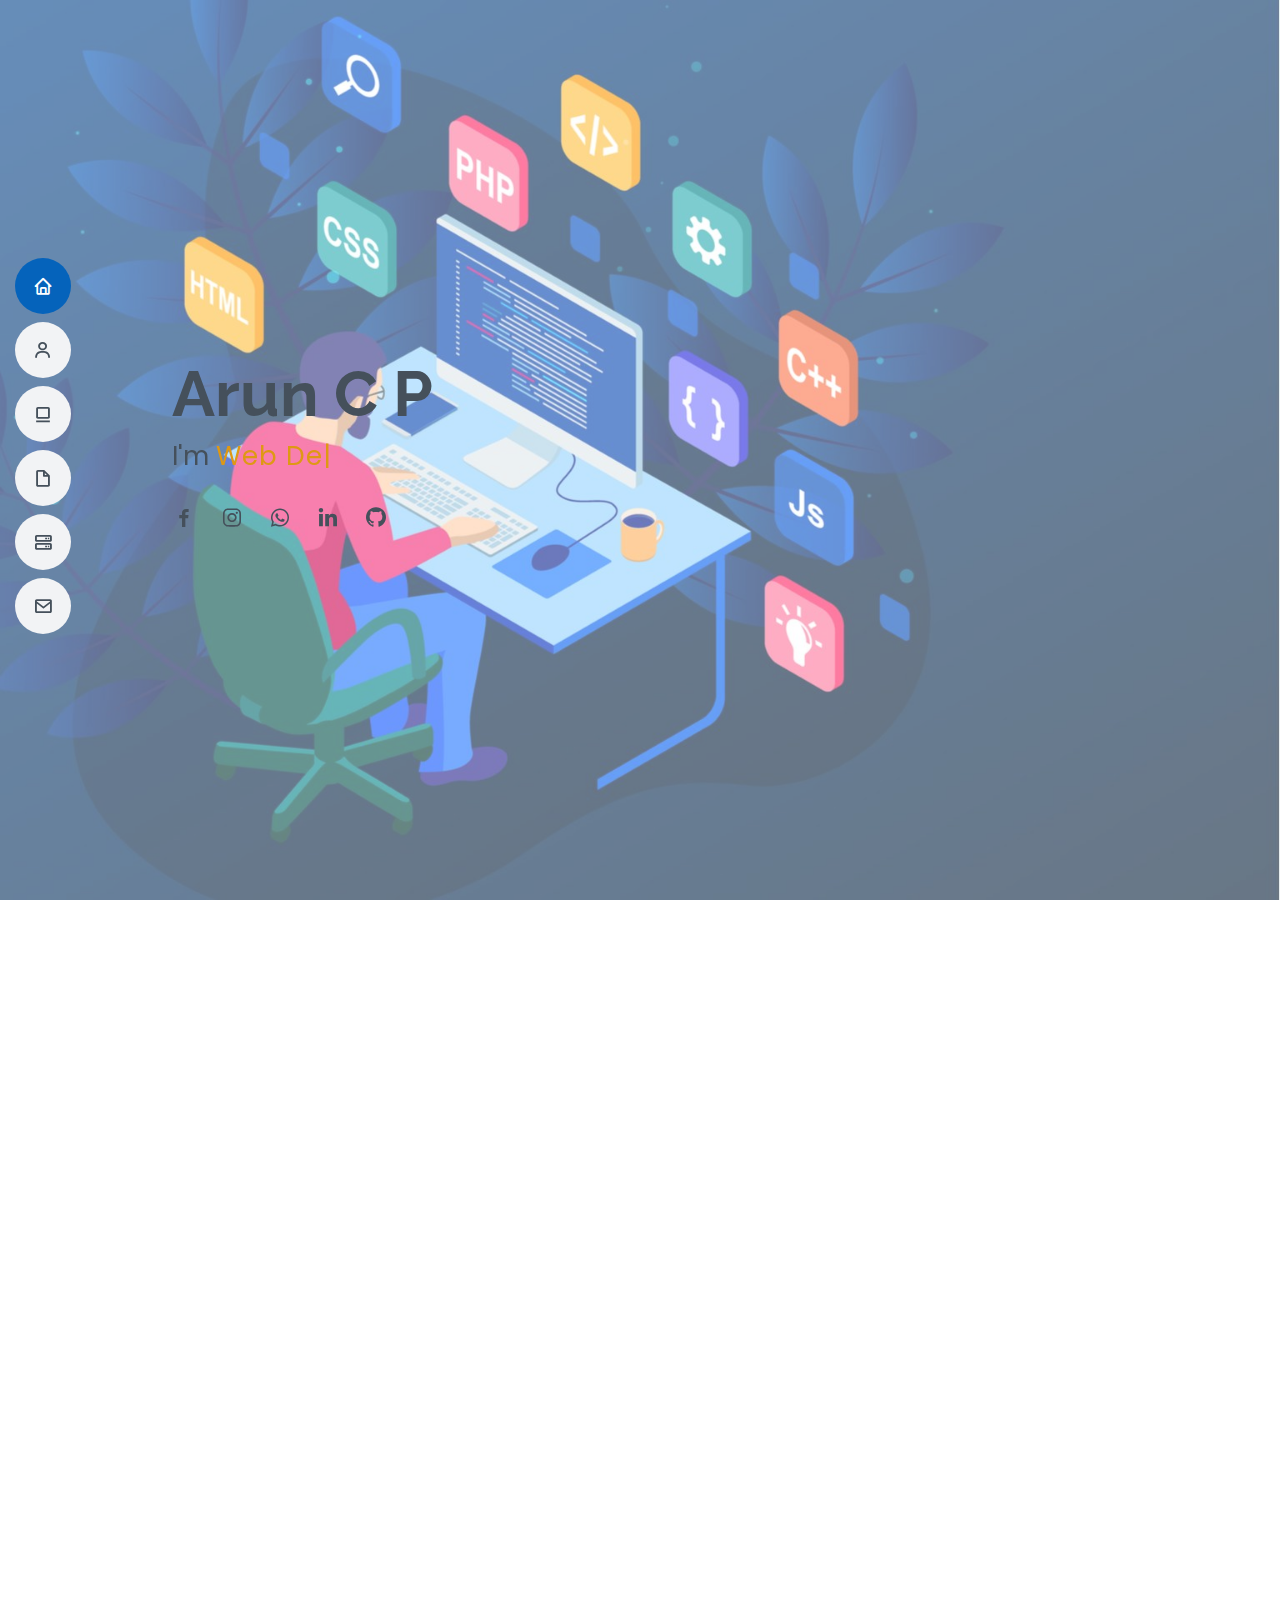
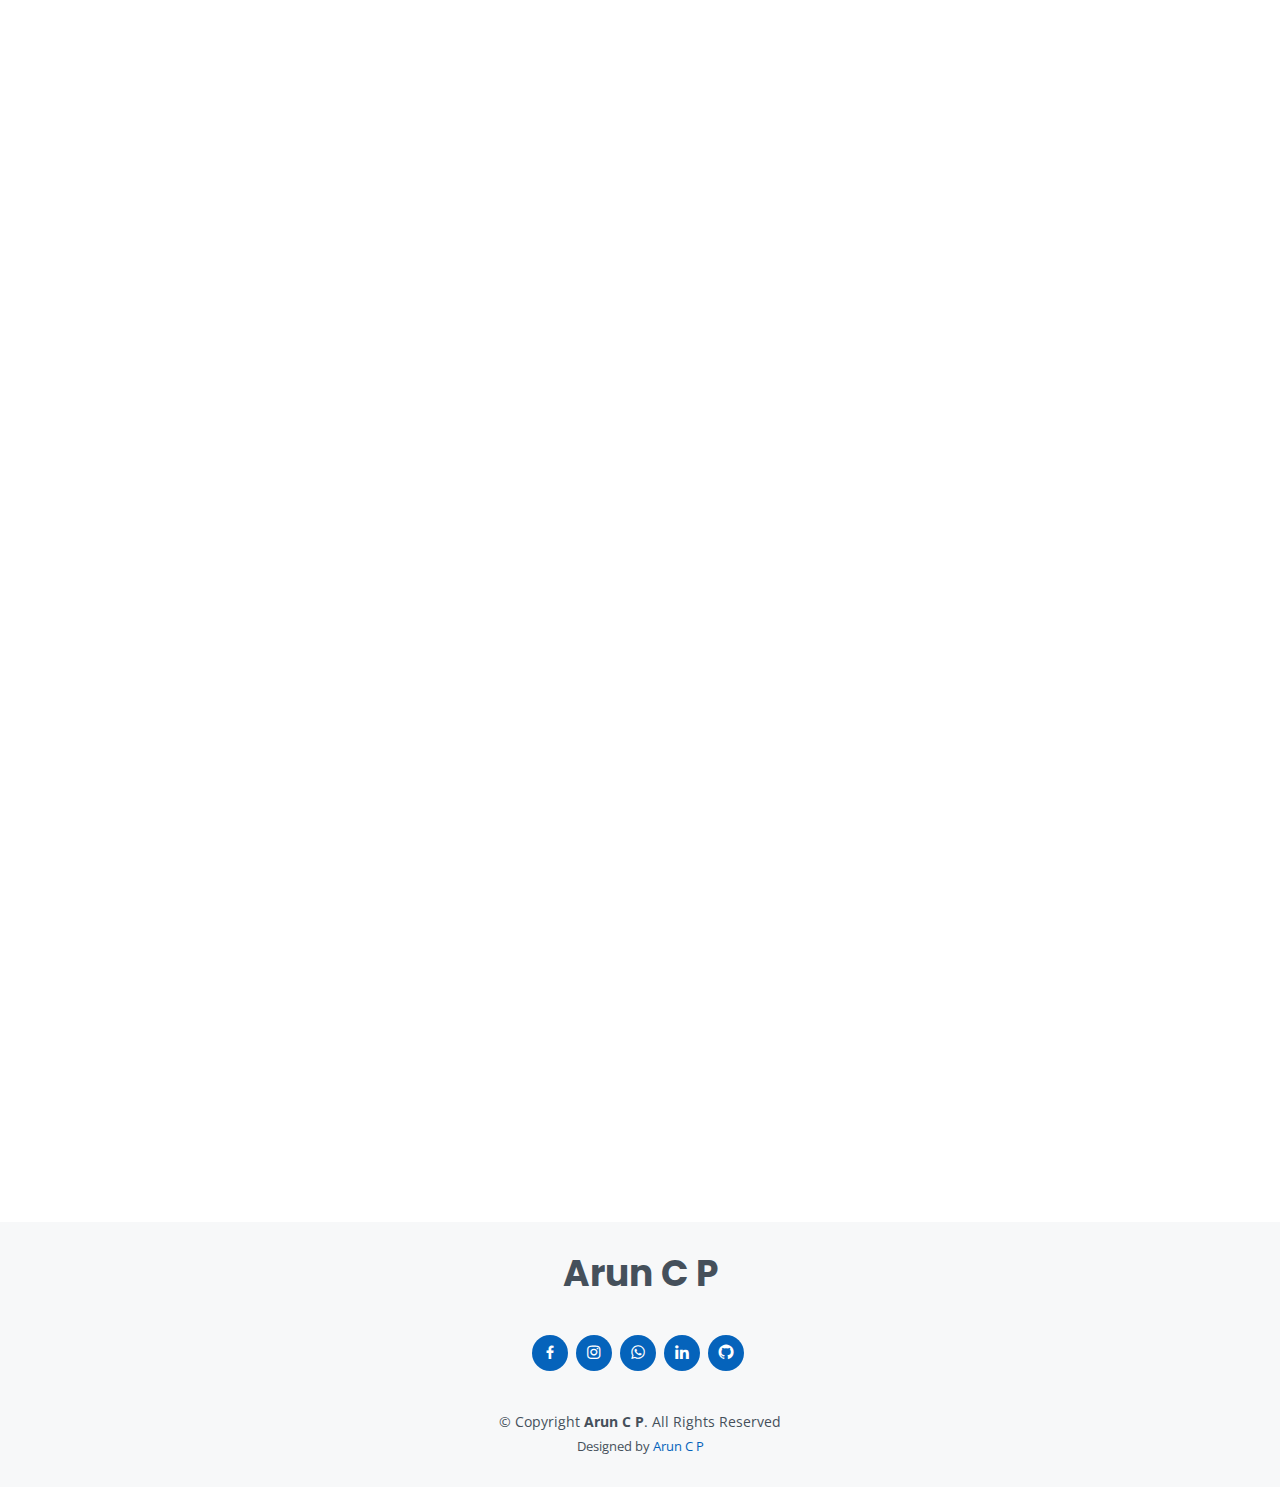
<file: index.html>
<!DOCTYPE html>
<html lang="en">

<head>
  <meta charset="utf-8">
  <meta content="width=device-width, initial-scale=1.0" name="viewport">

  <title>ARUN C P</title>
  <meta content="" name="description">
  <meta content="" name="keywords">

  <!-- Favicons -->
  <link href="assets/img/icon2.png" rel="icon">
  <link href="assets/img/apple-touch-icon.png" rel="apple-touch-icon">

  <!-- Google Fonts -->
  <link href="https://fonts.googleapis.com/css?family=Open+Sans:300,300i,400,400i,600,600i,700,700i|Raleway:300,300i,400,400i,500,500i,600,600i,700,700i|Poppins:300,300i,400,400i,500,500i,600,600i,700,700i" rel="stylesheet">

  <meta property="og:title" content="ARUN C P" />
  <meta property="og:url" content="https://aruncpacp123.github.io/" />
    <meta property="og:image" content="https://aruncpacp123.github.io/aruncpacp123.avif" />
    <meta property="og:type" content="website" />
    <meta property="og:description" content="Software Developer, Kochi, Kerala." />

  
  <!-- Vendor CSS Files -->
  <link href="assets/vendor/aos/aos.css" rel="stylesheet">
  <link href="assets/vendor/bootstrap/css/bootstrap.min.css" rel="stylesheet">
  <link href="assets/vendor/bootstrap-icons/bootstrap-icons.css" rel="stylesheet">
  <link href="assets/vendor/boxicons/css/boxicons.min.css" rel="stylesheet">
  <link href="assets/vendor/glightbox/css/glightbox.min.css" rel="stylesheet">
  <link href="assets/vendor/swiper/swiper-bundle.min.css" rel="stylesheet">
  
  <!-- Template Main CSS File -->
  <link href="assets/css/style.css" rel="stylesheet">

  <!-- =======================================================
  * Template Name: MyResume - v4.7.0
  * Template URL: https://bootstrapmade.com/free-html-bootstrap-template-my-resume/
  * Author: BootstrapMade.com
  * License: https://bootstrapmade.com/license/
  ======================================================== -->
</head>

<body>

  <!-- ======= Mobile nav toggle button ======= -->
  <!-- <button type="button" class="mobile-nav-toggle d-xl-none"><i class="bi bi-list mobile-nav-toggle"></i></button> -->
  <i class="bi bi-list mobile-nav-toggle d-xl-none"></i>
  <!-- ======= Header ======= -->
  <header id="header" class="d-flex flex-column justify-content-center">

    <nav id="navbar" class="navbar nav-menu">
      <ul>
        <li><a href="#hero" class="nav-link scrollto active"><i class="bx bx-home"></i> <span>Home</span></a></li>
        <li><a href="#about" class="nav-link scrollto"><i class="bx bx-user"></i> <span>About</span></a></li>
        <li><a href="#skills" class="nav-link scrollto"><i class="bx bx-card"></i> <span>Skills</span></a></li>
        <li><a href="#resume" class="nav-link scrollto"><i class="bx bx-file-blank"></i> <span>Resume</span></a></li>
        <!-- <li><a href="#portfolio" class="nav-link scrollto"><i class="bx bx-book-content"></i> <span>Portfolio</span></a></li> -->
        <li><a href="#services" class="nav-link scrollto"><i class="bx bx-server"></i> <span>Services</span></a></li>
        <li><a href="#contact" class="nav-link scrollto"><i class="bx bx-envelope"></i> <span>Contact</span></a></li>
      </ul>
    </nav><!-- .nav-menu -->

  </header><!-- End Header -->
 
  <!-- ======= Hero Section ======= -->
  <section id="hero" class="d-flex flex-column justify-content-center">
    <div class="container" data-aos="zoom-in" data-aos-delay="100">
      <h1>Arun C P</h1>
      <p>I'm <span class="typed" data-typed-items="Web Developer,Programmer"></span></p>
      <div class="social-links">
        <!-- <a href="" class="twitter"><i class="bx bxl-twitter"></i></a> -->
        <a href="https://www.facebook.com/arun.cp.509" class="facebook"><i class="bx bxl-facebook"></i></a>
        <a href="https://instagram.com/arun.c.p_?utm_medium=copy_link" class="instagram"><i class="bx bxl-instagram"></i></a>
        <a href="http://Wa.me/919074244885" class="google-plus"><i class="bx bxl-whatsapp"></i></a>
        <a href="https://www.linkedin.com/in/arun-c-p-a19028202" class="linkedin"><i class="bx bxl-linkedin"></i></a>
        <a href="https://github.com/aruncpacp123" class="github"><i class="bx bxl-github"></i></a>

      </div>
    </div>
  </section><!-- End Hero -->

  <main id="main">

    <!-- ======= About Section ======= -->
    <section id="about" class="about">
      <div class="container" data-aos="fade-up">

        <div class="section-title">
          <h2>About</h2>
        </div>
        <div class="section">
          <p>Hello I'm Arun C P , Second year MCA student at College of Engineering Trivandrum.</p>
          <p>I'm an Aspiring IT professional with a strong foundation in C/C++,Python
            and other programming languages. Currently pursuing MCA with a
            keen interest in machine learning and software development. Eager
            to apply theoretical knowledge gained in academic studies to real world IT challenges. Seeking an internship opportunity to further
            enhance skills and contribute to innovative IT projects
            </p>
          </div>

        <div class="row">
          <div class="col-lg-4">
            <img src="assets/img/profile.jpg" class="img-fluid" alt="">
          </div>
          <div class="col-lg-8 pt-4 pt-lg-0 content">
            <h3> Web Developer.</h3>
            <p class="fst-italic">
              <!-- I love coding in C and C++.I had done so many short projects in C++.I'm also intersted in HTML,CSS,Bootstrap and Javascript -->
            </p>
            <div class="row">
              <div class="col-lg-6">
                <ul>
                  <li><i class="bi bi-chevron-right"></i> <strong>Birthday:</strong> <span>26 july 2002</span></li>
                  <li><i class="bi bi-chevron-right"></i> <strong>Website:</strong> <span></span></li>
                  <li><i class="bi bi-chevron-right"></i> <strong>Phone:</strong> <span>+91 9074244885</span></li>
                  <li><i class="bi bi-chevron-right"></i> <strong>City:</strong> <span>Kochi,Ernakulam</span></li>
                </ul>
              </div>
              <div class="col-lg-6">
                <ul>
                  <li><i class="bi bi-chevron-right"></i> <strong>Age:</strong> <span>22</span></li>
                  <li><i class="bi bi-chevron-right"></i> <strong>Degree:</strong> <span>MCA</span></li>
                  <li><i class="bi bi-chevron-right"></i> <strong>E-mail:</strong> <span>aruncpacp10@gmail.com</span></li>
                  <li><i class="bi bi-chevron-right"></i> <strong>Freelance:</strong> <span>Available</span></li>
                </ul>
              </div>
            </div>
            <p>
              
            </p>
          </div>
        </div>

      </div>
    </section><!-- End About Section -->

    <!-- ======= Facts Section ======= -->
    <!-- <section id="facts" class="facts"> 
      <div class="container" data-aos="fade-up">

        <div class="section-title">
          <h2>Facts</h2>
          <p>Magnam dolores commodi suscipit. Necessitatibus eius consequatur ex aliquid fuga eum quidem. Sit sint consectetur velit. Quisquam quos quisquam cupiditate. Et nemo qui impedit suscipit alias ea. Quia fugiat sit in iste officiis commodi quidem hic quas.</p>
        </div>

        <div class="row">

          <div class="col-lg-3 col-md-6">
            <div class="count-box">
              <i class="bi bi-emoji-smile"></i>
              <span data-purecounter-start="0" data-purecounter-end="232" data-purecounter-duration="1" class="purecounter"></span>
              <p>Happy Clients</p>
            </div>
          </div>

          <div class="col-lg-3 col-md-6 mt-5 mt-md-0">
            <div class="count-box">
              <i class="bi bi-journal-richtext"></i>
              <span data-purecounter-start="0" data-purecounter-end="521" data-purecounter-duration="1" class="purecounter"></span>
              <p>Projects</p>
            </div>
          </div>

          <div class="col-lg-3 col-md-6 mt-5 mt-lg-0">
            <div class="count-box">
              <i class="bi bi-headset"></i>
              <span data-purecounter-start="0" data-purecounter-end="1463" data-purecounter-duration="1" class="purecounter"></span>
              <p>Hours Of Support</p>
            </div>
          </div>

          <div class="col-lg-3 col-md-6 mt-5 mt-lg-0">
            <div class="count-box">
              <i class="bi bi-award"></i>
              <span data-purecounter-start="0" data-purecounter-end="25" data-purecounter-duration="1" class="purecounter"></span>
              <p>Awards</p>
            </div>
          </div>

        </div>

      </div>
    </section>    -->
    <!-- End Facts Section -->
  
    <!-- ======= Skills Section ======= -->
    <section id="skills" class="skills section-bg">
      <div class="container" data-aos="fade-up">

        <div class="section-title">
          <h2>Skills</h2>
          <p>.</p>
        </div>

        <div class="row skills-content">

          <div class="col-lg-6">

            <div class="progress">
              <span class="skill">HTML <i class="val">100%</i></span>
              <div class="progress-bar-wrap">
                <div class="progress-bar" role="progressbar" aria-valuenow="100" aria-valuemin="0" aria-valuemax="100"></div>
              </div>
            </div>

            <div class="progress">
              <span class="skill">CSS <i class="val">80%</i></span>
              <div class="progress-bar-wrap">
                <div class="progress-bar" role="progressbar" aria-valuenow="80" aria-valuemin="0" aria-valuemax="100"></div>
              </div>
            </div>

            <div class="progress">
              <span class="skill">JavaScript <i class="val">45%</i></span>
              <div class="progress-bar-wrap">
                <div class="progress-bar" role="progressbar" aria-valuenow="45" aria-valuemin="0" aria-valuemax="100"></div>
              </div>
            </div>

          </div>

          <div class="col-lg-6">

            <div class="progress">
              <span class="skill">C<i class="val">85%</i></span>
              <div class="progress-bar-wrap">
                <div class="progress-bar" role="progressbar" aria-valuenow="85" aria-valuemin="0" aria-valuemax="100"></div>
              </div>
            </div>

            <div class="progress">
              <span class="skill">C++ <i class="val">90%</i></span>
              <div class="progress-bar-wrap">
                <div class="progress-bar" role="progressbar" aria-valuenow="90" aria-valuemin="0" aria-valuemax="100"></div>
              </div>
            </div>

            <div class="progress">
              <span class="skill">SQL<i class="val">95%</i></span>
              <div class="progress-bar-wrap">
                <div class="progress-bar" role="progressbar" aria-valuenow="95" aria-valuemin="0" aria-valuemax="100"></div>
              </div>
            </div>

          </div>
          <div class="col-lg-6">

            <div class="progress">
              <span class="skill">PHP<i class="val">90%</i></span>
              <div class="progress-bar-wrap">
                <div class="progress-bar" role="progressbar" aria-valuenow="85" aria-valuemin="0" aria-valuemax="100"></div>
              </div>
            </div>

            <div class="progress">
              <span class="skill">JAVA <i class="val">80%</i></span>
              <div class="progress-bar-wrap">
                <div class="progress-bar" role="progressbar" aria-valuenow="90" aria-valuemin="0" aria-valuemax="100"></div>
              </div>
            </div>

            <div class="progress">
              <span class="skill">PYTHON<i class="val">80%</i></span>
              <div class="progress-bar-wrap">
                <div class="progress-bar" role="progressbar" aria-valuenow="95" aria-valuemin="0" aria-valuemax="100"></div>
              </div>
            </div>

          </div>
          <div class="col-lg-6">

            <div class="progress">
              <span class="skill">MongoDB<i class="val">60%</i></span>
              <div class="progress-bar-wrap">
                <div class="progress-bar" role="progressbar" aria-valuenow="85" aria-valuemin="0" aria-valuemax="100"></div>
              </div>
            </div>

            <div class="progress">
              <span class="skill">Django<i class="val">50%</i></span>
              <div class="progress-bar-wrap">
                <div class="progress-bar" role="progressbar" aria-valuenow="90" aria-valuemin="0" aria-valuemax="100"></div>
              </div>
            </div>

            <div class="progress">
              <span class="skill">DSA<i class="val">80%</i></span>
              <div class="progress-bar-wrap">
                <div class="progress-bar" role="progressbar" aria-valuenow="95" aria-valuemin="0" aria-valuemax="100"></div>
              </div>
            </div>

          </div>
        </div>

      </div>
    </section><!-- End Skills Section -->

    <!-- ======= Resume Section ======= -->
    <section id="resume" class="resume">
      <div class="container" data-aos="fade-up">

        <div class="section-title">
          <h2>Resume</h2>
          <p></p>
        </div>

        <div class="row">
          <div class="col-lg-6">
            <h3 class="resume-title">Summary</h3>
            <div class="resume-item pb-0">
              <h4>ARUN C P</h4>
              <p><em>Innovative Web Developer with Experience in developing Web Pages with HTML,CSS,Bootstrap</em></p>
              <ul>
                <li>15/319 Chaneparambil House Edakochi</li>
                <li>(+91) 9074244885</li>
                <li>aruncpacp10@gmail.com</li>
              </ul>
            </div>
          </div>
          <div class="col-lg-6">
            <h3 class="resume-title">Education</h3>
            <div class="resume-item">
              <h4>Master of Computer Application(MCA)</h4>
              <h5>2023 - 2025</h5>
              <p><em>College of Engineering Trivandrum</em></p>
              <p></p>
            </div>
            <div class="resume-item">
              <h4>Bachelor of Computer Application(BCA)</h4>
              <h5>2020 - 2023</h5>
              <p><em>Mes College Marampally,Aluva</em></p>
              <p></p>
            </div>
            <!--<div class="resume-item">
              <h4> Google Cloud Program</h4>
              <h5> 2021</h5>
              <p><em> Completed 30 days of Google Cloud Program and learn how to create,manange google cloud projects and resources</em></p>
              <p></p>
            </div> -->
          </div>
          <!--
          <div class="col-lg-6">
            <h3 class="resume-title">Professional Experience</h3>
            <div class="resume-item">
              <h4>Senior graphic design specialist</h4>
              <h5>2019 - Present</h5>
              <p><em>Experion, New York, NY </em></p>
              <ul>
                <li>Lead in the design, development, and implementation of the graphic, layout, and production communication materials</li>
                <li>Delegate tasks to the 7 members of the design team and provide counsel on all aspects of the project. </li>
                <li>Supervise the assessment of all graphic materials in order to ensure quality and accuracy of the design</li>
                <li>Oversee the efficient use of production project budgets ranging from $2,000 - $25,000</li>
              </ul>
            </div>
            <div class="resume-item">
              <h4>Graphic design specialist</h4>
              <h5>2017 - 2018</h5>
              <p><em>Stepping Stone Advertising, New York, NY</em></p>
              <ul>
                <li>Developed numerous marketing programs (logos, brochures,infographics, presentations, and advertisements).</li>
                <li>Managed up to 5 projects or tasks at a given time while under pressure</li>
                <li>Recommended and consulted with clients on the most appropriate graphic design</li>
                <li>Created 4+ design presentations and proposals a month for clients and account managers</li>
              </ul>
            </div> 
            -->
            <div class="col-lg-6">
              <h3 class="resume-title">Projects</h3>
              <div class="resume-item">
                <h4>Online Examnination System</h4>
                
                <ul>
                  <li>A web application developed using HTML,CSS,PHP,JS and Bootstrap</li>
                  <li>Application aims to conduct online examinations under an educational institution in an efficient way.</li>
                  <li>Three users: Institution Admin, Teachers and Student.</li>
                  <li>Anyone can create an Institution and Teachers and Students can Signup by selecting institution and participate in the processes</li>
                  <li>Effective Analysis of Results and Easily conduction of exams</li>
                </ul>
              </div>
              <div class="resume-item">
                <h4>SPEECH AND TEXT</h4>
                <h5></h5>
                
                <ul>
                  <li>A Site which converts voice messages and texts</li>
                  <li>Can covert Voice to text</li>
                  <li>Can convert text to voice</li>
                  <li>Able to extract text from an image</li>
                  <li>Developed using Flask</li>
                </ul>
              </div> 
          </div>
          <div class="col-lg-6">
            <h3 class="resume-title">Certificates and Achievements</h3>
            <div class="resume-item">
              <h4>Bagged First prize in inter college coding and Debugging competition</h4> 
            </div>
            <div class="resume-item">
              <h4>Web design Course from Gtech mulearn</h4> 
            </div>
            <div class="resume-item">
              <h4>IIT Bombay Spoken Tutorial Course on C and DBMS</h4> 
            </div>
            <div class="resume-item">
              <h4>NPTEL C Programming Course</h4> 
            </div>
          </div>
        </div>
        <div class="row">
        
          <div class="col-lg-12 col-sm-12" style="text-align: center;">
            <a href="assets/img/ARUNCP_RESUME.pdf" class="btn btn-primary align-c">DOWNLOAD</a>
          </div>
          
        </div>
        </div>
        
    </section><!-- End Resume Section -->

    <!-- ======= Portfolio Section ======= -->
    
    <!-- <section id="portfolio" class="portfolio section-bg"> 
      <div class="container" data-aos="fade-up">

        <div class="section-title">
          <h2>Portfolio</h2>
          <p>Here is some of my Works</p>
        </div>-->

         <!-- <div class="row">
          <div class="col-lg-12 d-flex justify-content-center" data-aos="fade-up" data-aos-delay="100">
           <ul id="portfolio-flters">
              <li data-filter="*" class="filter-active">All</li>
              <li data-filter=".filter-app">App</li>
              <li data-filter=".filter-card">Card</li>
              <li data-filter=".filter-web">Web</li>
            </ul>  
          </div>
        </div>  --> 
      <!-- 
        <div class="row portfolio-container" data-aos="fade-up" data-aos-delay="200">

          <div class="col-lg-4 col-md-6 portfolio-item filter-app">
            <div class="portfolio-wrap">
              <img src="assets/B6/pictures/Bootstrap 6.png" class="img-fluid" alt="">
              <div class="portfolio-info">-->
                <!--4>App 1</h4>
                <p>App</p> -->
                <!-- 
                <div class="portfolio-links">
                  <a href="assets/B6/pictures/Bootstrap 6.png" data-gallery="portfolioGallery" class="portfolio-lightbox" title=""><i class="bx bx-plus"></i></a>
                  <a href="assets/B6/B6.html" class="portfolio-details-lightbox" data-glightbox="type: external" title="Portfolio Details"><i class="bx bx-link"></i></a>
                </div>
              </div>
            </div>
          </div>-->

        <!--  <div class="col-lg-4 col-md-6 portfolio-item filter-web">
            <div class="portfolio-wrap">
              <img src="assets/img/portfolio/portfolio-2.jpg" class="img-fluid" alt="">
              <div class="portfolio-info">
                <h4>Web 3</h4>
                <p>Web</p>
                <div class="portfolio-links">
                  <a href="assets/img/portfolio/portfolio-2.jpg" data-gallery="portfolioGallery" class="portfolio-lightbox" title="Web 3"><i class="bx bx-plus"></i></a>
                  <a href="portfolio-details.html" class="portfolio-details-lightbox" data-glightbox="type: external" title="Portfolio Details"><i class="bx bx-link"></i></a>
                </div>
              </div>
            </div>
          </div>

          <div class="col-lg-4 col-md-6 portfolio-item filter-app">
            <div class="portfolio-wrap">
              <img src="assets/img/portfolio/portfolio-3.jpg" class="img-fluid" alt="">
              <div class="portfolio-info">
                <h4>App 2</h4>
                <p>App</p>
                <div class="portfolio-links">
                  <a href="assets/img/portfolio/portfolio-3.jpg" data-gallery="portfolioGallery" class="portfolio-lightbox" title="App 2"><i class="bx bx-plus"></i></a>
                  <a href="portfolio-details.html" class="portfolio-details-lightbox" data-glightbox="type: external" title="Portfolio Details"><i class="bx bx-link"></i></a>
                </div>
              </div>
            </div>
          </div>

          <div class="col-lg-4 col-md-6 portfolio-item filter-card">
            <div class="portfolio-wrap">
              <img src="assets/img/portfolio/portfolio-4.jpg" class="img-fluid" alt="">
              <div class="portfolio-info">
                <h4>Card 2</h4>
                <p>Card</p>
                <div class="portfolio-links">
                  <a href="assets/img/portfolio/portfolio-4.jpg" data-gallery="portfolioGallery" class="portfolio-lightbox" title="Card 2"><i class="bx bx-plus"></i></a>
                  <a href="portfolio-details.html" class="portfolio-details-lightbox" data-glightbox="type: external" title="Portfolio Details"><i class="bx bx-link"></i></a>
                </div>
              </div>
            </div>
          </div>

          <div class="col-lg-4 col-md-6 portfolio-item filter-web">
            <div class="portfolio-wrap">
              <img src="assets/img/portfolio/portfolio-5.jpg" class="img-fluid" alt="">
              <div class="portfolio-info">
                <h4>Web 2</h4>
                <p>Web</p>
                <div class="portfolio-links">
                  <a href="assets/img/portfolio/portfolio-5.jpg" data-gallery="portfolioGallery" class="portfolio-lightbox" title="Web 2"><i class="bx bx-plus"></i></a>
                  <a href="portfolio-details.html" class="portfolio-details-lightbox" data-glightbox="type: external" title="Portfolio Details"><i class="bx bx-link"></i></a>
                </div>
              </div>
            </div>
          </div>

          <div class="col-lg-4 col-md-6 portfolio-item filter-app">
            <div class="portfolio-wrap">
              <img src="assets/img/portfolio/portfolio-6.jpg" class="img-fluid" alt="">
              <div class="portfolio-info">
                <h4>App 3</h4>
                <p>App</p>
                <div class="portfolio-links">
                  <a href="assets/img/portfolio/portfolio-6.jpg" data-gallery="portfolioGallery" class="portfolio-lightbox" title="App 3"><i class="bx bx-plus"></i></a>
                  <a href="portfolio-details.html" class="portfolio-details-lightbox" data-glightbox="type: external" title="Portfolio Details"><i class="bx bx-link"></i></a>
                </div>
              </div>
            </div>
          </div>

          <div class="col-lg-4 col-md-6 portfolio-item filter-card">
            <div class="portfolio-wrap">
              <img src="assets/img/portfolio/portfolio-7.jpg" class="img-fluid" alt="">
              <div class="portfolio-info">
                <h4>Card 1</h4>
                <p>Card</p>
                <div class="portfolio-links">
                  <a href="assets/img/portfolio/portfolio-7.jpg" data-gallery="portfolioGallery" class="portfolio-lightbox" title="Card 1"><i class="bx bx-plus"></i></a>
                  <a href="portfolio-details.html" class="portfolio-details-lightbox" data-glightbox="type: external" title="Portfolio Details"><i class="bx bx-link"></i></a>
                </div>
              </div>
            </div>
          </div>

          <div class="col-lg-4 col-md-6 portfolio-item filter-card">
            <div class="portfolio-wrap">
              <img src="assets/img/portfolio/portfolio-8.jpg" class="img-fluid" alt="">
              <div class="portfolio-info">
                <h4>Card 3</h4>
                <p>Card</p>
                <div class="portfolio-links">
                  <a href="assets/img/portfolio/portfolio-8.jpg" data-gallery="portfolioGallery" class="portfolio-lightbox" title="Card 3"><i class="bx bx-plus"></i></a>
                  <a href="portfolio-details.html" class="portfolio-details-lightbox" data-glightbox="type: external" title="Portfolio Details"><i class="bx bx-link"></i></a>
                </div>
              </div>
            </div>
          </div>

          <div class="col-lg-4 col-md-6 portfolio-item filter-web">
            <div class="portfolio-wrap">
              <img src="assets/img/portfolio/portfolio-9.jpg" class="img-fluid" alt="">
              <div class="portfolio-info">
                <h4>Web 3</h4>
                <p>Web</p>
                <div class="portfolio-links">
                  <a href="assets/img/portfolio/portfolio-9.jpg" data-gallery="portfolioGallery" class="portfolio-lightbox" title="Web 3"><i class="bx bx-plus"></i></a>
                  <a href="portfolio-details.html" class="portfolio-details-lightbox" data-glightbox="type: external" title="Portfolio Details"><i class="bx bx-link"></i></a>
                </div>
              </div>
            </div>
          </div>
        -->
        <!-- </div> 

      </div>
    </section>--> <!-- End Portfolio Section -->

    <!-- ======= Services Section ======= -->
    <section id="services" class="services">
      <div class="container" data-aos="fade-up">

        <div class="section-title">
          <h2>Services</h2>
          <p></p>
        </div>

        <div class="row">

          <div class="col-lg-4 col-md-6 d-flex align-items-stretch" data-aos="zoom-in" data-aos-delay="100">
            <div class="icon-box iconbox-blue">
              <div class="icon">
              <svg width="100" height="100" viewBox="0 0 600 600" xmlns="http://www.w3.org/2000/svg">
                  <path stroke="none" stroke-width="0" fill="#f5f5f5" d="M300,521.0016835830174C376.1290562159157,517.8887921683347,466.0731472004068,529.7835943286574,510.70327084640275,468.03025145048787C554.3714126377745,407.6079735673963,508.03601936045806,328.9844924480964,491.2728898941984,256.3432110539036C474.5976632858925,184.082847569629,479.9380746630129,96.60480741107993,416.23090153303,58.64404602377083C348.86323505073057,18.502131276798302,261.93793281208167,40.57373210992963,193.5410806939664,78.93577620505333C130.42746243093433,114.334589627462,98.30271207620316,179.96522072025542,76.75703585869454,249.04625023123273C51.97151888228291,328.5150500222984,13.704378332031375,421.85034740162234,66.52175969318436,486.19268352777647C119.04800174914682,550.1803526380478,217.28368757567262,524.383925680826,300,521.0016835830174"></path>
              </svg>
              <i class="bi bi-code-slash"></i>  <!-- class="bx bxl-dribbble"-->
              <!--     <img src="assets/img/download.png" style="width: 50px;height: 50px;">-->

              </div>
              <h4><a href="">Web Development</a></h4>
              <p> Developing Some intersting Web Pages</p>
            </div>
          </div>
<!--
          <div class="col-lg-4 col-md-6 d-flex align-items-stretch mt-4 mt-md-0" data-aos="zoom-in" data-aos-delay="200">
            <div class="icon-box iconbox-orange ">
              <div class="icon">
                <svg width="100" height="100" viewBox="0 0 600 600" xmlns="http://www.w3.org/2000/svg">
                  <path stroke="none" stroke-width="0" fill="#f5f5f5" d="M300,582.0697525312426C382.5290701553225,586.8405444964366,449.9789794690241,525.3245884688669,502.5850820975895,461.55621195738473C556.606425686781,396.0723002908107,615.8543463187945,314.28637112970534,586.6730223649479,234.56875336149918C558.9533121215079,158.8439757836574,454.9685369536778,164.00468322053177,381.49747125262974,130.76875717737553C312.15926192815925,99.40240125094834,248.97055460311594,18.661163978235184,179.8680185752513,50.54337015887873C110.5421016452524,82.52863877960104,119.82277516462835,180.83849132639028,109.12597500060166,256.43424936330496C100.08760227029461,320.3096726198365,92.17705696193138,384.0621239912766,124.79988738764834,439.7174275375508C164.83382741302287,508.01625554203684,220.96474134820875,577.5009287672846,300,582.0697525312426"></path>
                </svg>
                <i class="bx bx-file"></i>
              </div>
              <h4><a href="">Sed Perspiciatis</a></h4>
              <p>Duis aute irure dolor in reprehenderit in voluptate velit esse cillum dolore</p>
            </div>
          </div>

          <div class="col-lg-4 col-md-6 d-flex align-items-stretch mt-4 mt-lg-0" data-aos="zoom-in" data-aos-delay="300">
            <div class="icon-box iconbox-pink">
              <div class="icon">
                <svg width="100" height="100" viewBox="0 0 600 600" xmlns="http://www.w3.org/2000/svg">
                  <path stroke="none" stroke-width="0" fill="#f5f5f5" d="M300,541.5067337569781C382.14930387511276,545.0595476570109,479.8736841581634,548.3450877840088,526.4010558755058,480.5488172755941C571.5218469581645,414.80211281144784,517.5187510058486,332.0715597781072,496.52539010469104,255.14436215662573C477.37192572678356,184.95920475031193,473.57363656557914,105.61284051026155,413.0603344069578,65.22779650032875C343.27470386102294,18.654635553484475,251.2091493199835,5.337323636656869,175.0934190732945,40.62881213300186C97.87086631185822,76.43348514350839,51.98124368387456,156.15599469081315,36.44837278890362,239.84606092416172C21.716077023791087,319.22268207091537,43.775223500013084,401.1760424656574,96.891909868211,461.97329694683043C147.22146801428983,519.5804099606455,223.5754009179313,538.201503339737,300,541.5067337569781"></path>
                </svg>
                <i class="bx bx-tachometer"></i>
              </div>
              <h4><a href="">Magni Dolores</a></h4>
              <p>Excepteur sint occaecat cupidatat non proident, sunt in culpa qui officia</p>
            </div>
          </div>

          <div class="col-lg-4 col-md-6 d-flex align-items-stretch mt-4" data-aos="zoom-in" data-aos-delay="100">
            <div class="icon-box iconbox-yellow">
              <div class="icon">
                <svg width="100" height="100" viewBox="0 0 600 600" xmlns="http://www.w3.org/2000/svg">
                  <path stroke="none" stroke-width="0" fill="#f5f5f5" d="M300,503.46388370962813C374.79870501325706,506.71871716319447,464.8034551963731,527.1746412648533,510.4981551193396,467.86667711651364C555.9287308511215,408.9015244558933,512.6030010748507,327.5744911775523,490.211057578863,256.5855673507754C471.097692560561,195.9906835881958,447.69079081568157,138.11976852964426,395.19560036434837,102.3242989838813C329.3053358748298,57.3949838291264,248.02791733380457,8.279543830951368,175.87071277845988,42.242879143198664C103.41431057327972,76.34704239035025,93.79494320519305,170.9812938413882,81.28167332365135,250.07896920659033C70.17666984294237,320.27484674793965,64.84698225790005,396.69656628748305,111.28512138212992,450.4950937839243C156.20124167950087,502.5303643271138,231.32542653798444,500.4755392045468,300,503.46388370962813"></path>
                </svg>
                <i class="bx bx-layer"></i>
              </div>
              <h4><a href="">Nemo Enim</a></h4>
              <p>At vero eos et accusamus et iusto odio dignissimos ducimus qui blanditiis</p>
            </div>
          </div>

          <div class="col-lg-4 col-md-6 d-flex align-items-stretch mt-4" data-aos="zoom-in" data-aos-delay="200">
            <div class="icon-box iconbox-red">
              <div class="icon">
                <svg width="100" height="100" viewBox="0 0 600 600" xmlns="http://www.w3.org/2000/svg">
                  <path stroke="none" stroke-width="0" fill="#f5f5f5" d="M300,532.3542879108572C369.38199826031484,532.3153073249985,429.10787420159085,491.63046689027357,474.5244479745417,439.17860296908856C522.8885846962883,383.3225815378663,569.1668002868075,314.3205725914397,550.7432151929288,242.7694973846089C532.6665558377875,172.5657663291529,456.2379748765914,142.6223662098291,390.3689995646985,112.34683881706744C326.66090330228417,83.06452184765237,258.84405631176094,53.51806209861945,193.32584062364296,78.48882559362697C121.61183558270385,105.82097193414197,62.805066853699245,167.19869350419734,48.57481801355237,242.6138429142374C34.843463184063346,315.3850353017275,76.69343916112496,383.4422959591041,125.22947124332185,439.3748458443577C170.7312796277747,491.8107796887764,230.57421082200815,532.3932930995766,300,532.3542879108572"></path>
                </svg>
                <i class="bx bx-slideshow"></i>
              </div>
              <h4><a href="">Dele Cardo</a></h4>
              <p>Quis consequatur saepe eligendi voluptatem consequatur dolor consequuntur</p>
            </div>
          </div>

          <div class="col-lg-4 col-md-6 d-flex align-items-stretch mt-4" data-aos="zoom-in" data-aos-delay="300">
            <div class="icon-box iconbox-teal">
              <div class="icon">
                <svg width="100" height="100" viewBox="0 0 600 600" xmlns="http://www.w3.org/2000/svg">
                  <path stroke="none" stroke-width="0" fill="#f5f5f5" d="M300,566.797414625762C385.7384707136149,576.1784315230908,478.7894351017131,552.8928747891023,531.9192734346935,484.94944893311C584.6109503024035,417.5663521118492,582.489472248146,322.67544863468447,553.9536738515405,242.03673114598146C529.1557734026468,171.96086150256528,465.24506316201064,127.66468636344209,395.9583748389544,100.7403814666027C334.2173773831606,76.7482773500951,269.4350130405921,84.62216499799875,207.1952322260088,107.2889140133804C132.92018162631612,134.33871894543012,41.79353780512637,160.00259165414826,22.644507872594943,236.69541883565114C3.319112789854554,314.0945973066697,72.72355303640163,379.243833228382,124.04198916343866,440.3218312028393C172.9286146004772,498.5055451809895,224.45579914871206,558.5317968840102,300,566.797414625762"></path>
                </svg>
                <i class="bx bx-arch"></i>
              </div>
              <h4><a href="">Divera Don</a></h4>
              <p>Modi nostrum vel laborum. Porro fugit error sit minus sapiente sit aspernatur</p>
            </div>
          </div>
        -->
        </div>

      </div>
    </section><!-- End Services Section -->

    <!-- ======= Testimonials Section ======= -->
<!--    <section id="testimonials" class="testimonials section-bg">
      <div class="container" data-aos="fade-up">

        <div class="section-title">
          <h2>Testimonials</h2>
        </div>

        <div class="testimonials-slider swiper" data-aos="fade-up" data-aos-delay="100">
          <div class="swiper-wrapper">

            <div class="swiper-slide">
              <div class="testimonial-item">
                <img src="assets/img/testimonials/testimonials-1.jpg" class="testimonial-img" alt="">
                <h3>Saul Goodman</h3>
                <h4>Ceo &amp; Founder</h4>
                <p>
                  <i class="bx bxs-quote-alt-left quote-icon-left"></i>
                  Proin iaculis purus consequat sem cure digni ssim donec porttitora entum suscipit rhoncus. Accusantium quam, ultricies eget id, aliquam eget nibh et. Maecen aliquam, risus at semper.
                  <i class="bx bxs-quote-alt-right quote-icon-right"></i>
                </p>
              </div>
            </div>   --> <!-- End testimonial item -->

      <!--      <div class="swiper-slide">
              <div class="testimonial-item">
                <img src="assets/img/testimonials/testimonials-2.jpg" class="testimonial-img" alt="">
                <h3>Sara Wilsson</h3>
                <h4>Designer</h4>
                <p>
                  <i class="bx bxs-quote-alt-left quote-icon-left"></i>
                  Export tempor illum tamen malis malis eram quae irure esse labore quem cillum quid cillum eram malis quorum velit fore eram velit sunt aliqua noster fugiat irure amet legam anim culpa.
                  <i class="bx bxs-quote-alt-right quote-icon-right"></i>
                </p>
              </div>
            </div>  --><!-- End testimonial item -->

    <!--        <div class="swiper-slide">
              <div class="testimonial-item">
                <img src="assets/img/testimonials/testimonials-3.jpg" class="testimonial-img" alt="">
                <h3>Jena Karlis</h3>
                <h4>StartUP</h4>
                <p>
                  <i class="bx bxs-quote-alt-left quote-icon-left"></i>
                  Enim nisi quem export duis labore cillum quae magna enim sint quorum nulla quem veniam duis minim tempor labore quem eram duis noster aute amet eram fore quis sint minim.
                  <i class="bx bxs-quote-alt-right quote-icon-right"></i>
                </p>
              </div>
            </div>

            <div class="swiper-slide">
              <div class="testimonial-item">
                <img src="assets/img/testimonials/testimonials-4.jpg" class="testimonial-img" alt="">
                <h3>Matt Brandon</h3>
                <h4>Freelancer</h4>
                <p>
                  <i class="bx bxs-quote-alt-left quote-icon-left"></i>
                  Fugiat enim eram quae cillum dolore dolor amet nulla culpa multos export minim fugiat minim velit minim dolor enim duis veniam ipsum anim magna sunt elit fore quem dolore labore illum veniam.
                  <i class="bx bxs-quote-alt-right quote-icon-right"></i>
                </p>
              </div>
            </div>
            <div class="swiper-slide">
              <div class="testimonial-item">
                <img src="assets/img/testimonials/testimonials-5.jpg" class="testimonial-img" alt="">
                <h3>Arun C P</h3>
                <h4>Entrepreneur</h4>
                <p>
                  <i class="bx bxs-quote-alt-left quote-icon-left"></i>
                  Quis quorum aliqua sint quem legam fore sunt eram irure aliqua veniam tempor noster veniam enim culpa labore duis sunt culpa nulla illum cillum fugiat legam esse veniam culpa fore nisi cillum quid.
                  <i class="bx bxs-quote-alt-right quote-icon-right"></i>
                </p>
              </div>
            </div>

          </div>
          <div class="swiper-pagination"></div>
        </div>

      </div>
    </section>   -->  <!-- End Testimonials Section -->

    <!-- ======= Contact Section ======= -->
    <section id="contact" class="contact">
      <div class="container" data-aos="fade-up">

        <div class="section-title">
          <h2>Contact</h2>
        </div>

        <div class="row mt-1">

          <div class="col-lg-4">
            <div class="info">
              <div class="address">
                <i class="bi bi-geo-alt"></i>
                <h4>Location:</h4>
                <p>15/319 Chaneparambil house Mk sanakan smrithi lane road kannangattu edakochi</p>
              </div>

              <div class="email">
                <i class="bi bi-envelope"></i>
                <h4>Email:</h4>
                <p>aruncpacp10@gmail.com</p>
              </div>

              <div class="phone">
                <i class="bi bi-phone"></i>
                <h4>Call:</h4>
                <p>+91 9074244885</p>
              </div>

            </div>

          </div>

          <div class="col-lg-8 mt-5 mt-lg-0">

            <form action="forms/contact.php" method="post" role="form" class="php-email-form">
              <div class="row">
                <div class="col-md-6 form-group">
                  <input type="text" name="name" class="form-control" id="name" placeholder="Your Name" required>
                </div>
                <div class="col-md-6 form-group mt-3 mt-md-0">
                  <input type="email" class="form-control" name="email" id="email" placeholder="Your Email" required>
                </div>
              </div>
              <div class="form-group mt-3">
                <input type="text" class="form-control" name="subject" id="subject" placeholder="Subject" required>
              </div>
              <div class="form-group mt-3">
                <textarea class="form-control" name="message" rows="5" placeholder="Message" required></textarea>
              </div>
              <div class="my-3">
                <div class="loading">Loading</div>
                <div class="error-message"></div>
                <div class="sent-message">Your message has been sent. Thank you!</div>
              </div>
              <div class="text-center">
              <a href="http://Wa.me/919074244885"><button type="submit">Send Message</button></a>
              </div>
            </form>
     
          </div>

        </div>

      </div>
    </section><!-- End Contact Section -->

  </main><!-- End #main -->

  <!-- ======= Footer ======= -->
  <footer id="footer">
    <div class="container">
      <h3> Arun C P</h3>
      <p></p>
      <div class="social-links">
        <!-- <a href="https://twitter.com/Aruncp06443633" class="twitter"><i class="bx bxl-twitter"></i></a> -->
        <a href="https://www.facebook.com/arun.cp.509" class="facebook"><i class="bx bxl-facebook"></i></a>
        <a href="https://www.instagram.com/arun.c.p_" class="instagram"><i class="bx bxl-instagram"></i></a>
        <a href="http://Wa.me/919074244885" class="whatsapp"><i class="bx bxl-whatsapp"></i></a>
        <a href="https://www.linkedin.com/in/arun-c-p-a19028202" class="linkedin"><i class="bx bxl-linkedin"></i></a>
        <a href="https://github.com/aruncpacp123" class="github"><i class="bx bxl-github"></i></a>
  
      </div>
      <div class="copyright">
        &copy; Copyright <strong><span>Arun C P</span></strong>. All Rights Reserved
      </div>
      <div class="credits">
        <!-- All the links in the footer should remain intact. -->
        <!-- You can delete the links only if you purchased the pro version. -->
        <!-- Licensing information: [license-url] -->
        <!-- Purchase the pro version with working PHP/AJAX contact form: https://bootstrapmade.com/free-html-bootstrap-template-my-resume/ -->
        Designed by <a href="">Arun C P</a>
      </div>
    </div>
  </footer><!-- End Footer -->

  <div id="preloader"></div>
  <a href="#" class="back-to-top d-flex align-items-center justify-content-center"><i class="bi bi-arrow-up-short"></i></a>

  <!-- Vendor JS Files -->
 <script src="assets/vendor/purecounter/purecounter.js"></script>
  <script src="assets/vendor/aos/aos.js"></script>
  <script src="assets/vendor/bootstrap/js/bootstrap.bundle.min.js"></script>
  <script src="assets/vendor/glightbox/js/glightbox.min.js"></script>
  <script src="assets/vendor/isotope-layout/isotope.pkgd.min.js"></script>
  <script src="assets/vendor/swiper/swiper-bundle.min.js"></script>
  <script src="assets/vendor/typed.js/typed.min.js"></script>
  <script src="assets/vendor/waypoints/noframework.waypoints.js"></script>
  <script src="assets/vendor/php-email-form/validate.js"></script>
  <!-- Template Main JS File -->
  <script src="assets/js/main.js"></script>
  </body>

</html>
</file>
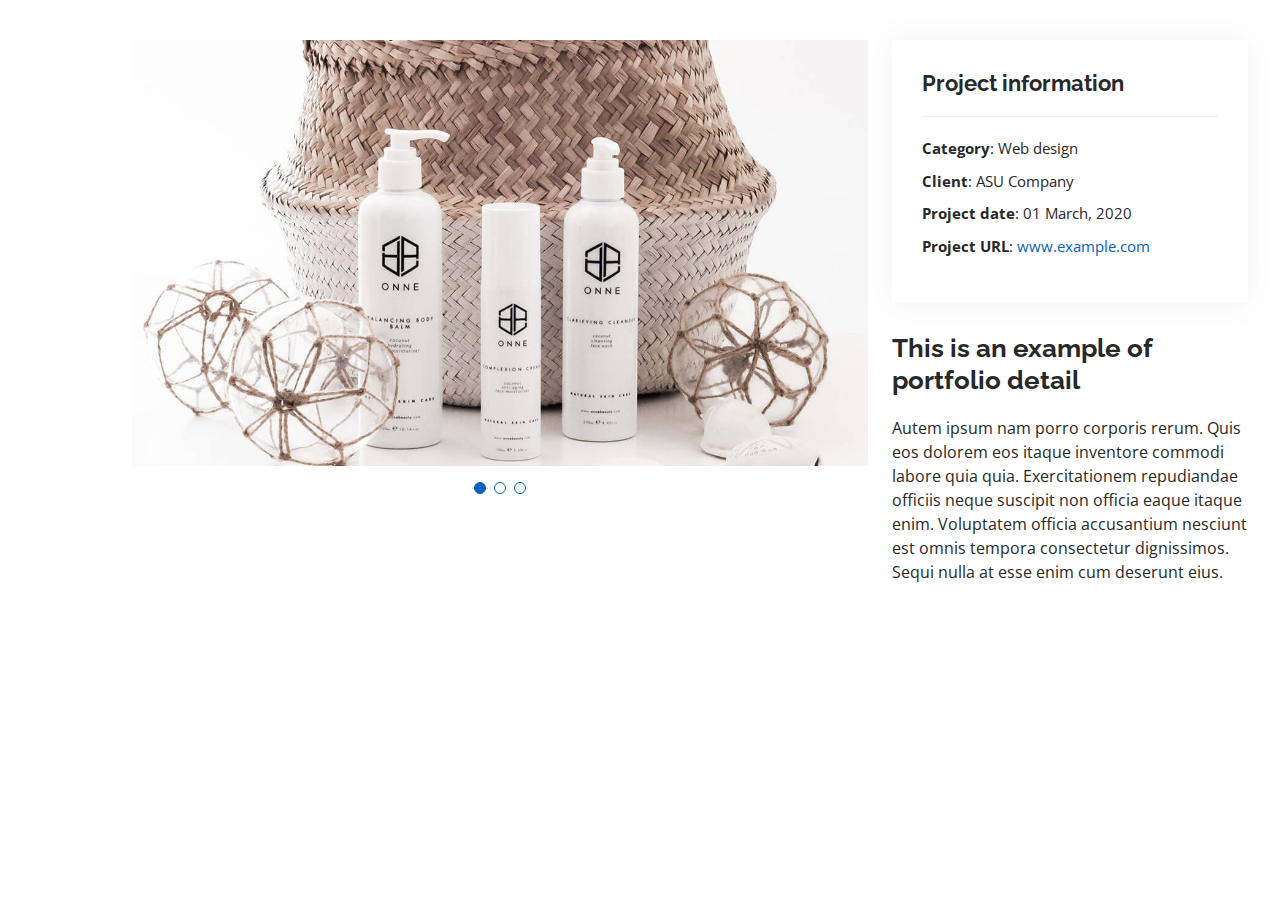
<file: portfolio-details.html>
<!DOCTYPE html>
<html lang="en">

<head>
  <meta charset="utf-8">
  <meta content="width=device-width, initial-scale=1.0" name="viewport">

  <title>Portfolio Details - Personal Bootstrap Template</title>
  <meta content="" name="description">
  <meta content="" name="keywords">

  <!-- Favicons -->
  <link href="assets/img/favicon.png" rel="icon">
  <link href="assets/img/apple-touch-icon.png" rel="apple-touch-icon">

  <!-- Google Fonts -->
  <link href="https://fonts.googleapis.com/css?family=Open+Sans:300,300i,400,400i,600,600i,700,700i|Raleway:300,300i,400,400i,500,500i,600,600i,700,700i|Poppins:300,300i,400,400i,500,500i,600,600i,700,700i" rel="stylesheet">

  <!-- Vendor CSS Files -->
  <link href="assets/vendor/aos/aos.css" rel="stylesheet">
  <link href="assets/vendor/bootstrap/css/bootstrap.min.css" rel="stylesheet">
  <link href="assets/vendor/bootstrap-icons/bootstrap-icons.css" rel="stylesheet">
  <link href="assets/vendor/boxicons/css/boxicons.min.css" rel="stylesheet">
  <link href="assets/vendor/glightbox/css/glightbox.min.css" rel="stylesheet">
  <link href="assets/vendor/swiper/swiper-bundle.min.css" rel="stylesheet">

  <!-- Template Main CSS File -->
  <link href="assets/css/style.css" rel="stylesheet">

  <!-- =======================================================
  * Template Name: MyResume - v4.7.0
  * Template URL: https://bootstrapmade.com/free-html-bootstrap-template-my-resume/
  * Author: BootstrapMade.com
  * License: https://bootstrapmade.com/license/
  ======================================================== -->
</head>

<body>

  <main id="main">

    <!-- ======= Portfolio Details Section ======= -->
    <section id="portfolio-details" class="portfolio-details">
      <div class="container">

        <div class="row gy-4">

          <div class="col-lg-8">
            <div class="portfolio-details-slider swiper">
              <div class="swiper-wrapper align-items-center">

                <div class="swiper-slide">
                  <img src="assets/img/portfolio/portfolio-details-1.jpg" alt="">
                </div>

                <div class="swiper-slide">
                  <img src="assets/img/portfolio/portfolio-details-2.jpg" alt="">
                </div>

                <div class="swiper-slide">
                  <img src="assets/img/portfolio/portfolio-details-3.jpg" alt="">
                </div>

              </div>
              <div class="swiper-pagination"></div>
            </div>
          </div>

          <div class="col-lg-4">
            <div class="portfolio-info">
              <h3>Project information</h3>
              <ul>
                <li><strong>Category</strong>: Web design</li>
                <li><strong>Client</strong>: ASU Company</li>
                <li><strong>Project date</strong>: 01 March, 2020</li>
                <li><strong>Project URL</strong>: <a href="#">www.example.com</a></li>
              </ul>
            </div>
            <div class="portfolio-description">
              <h2>This is an example of portfolio detail</h2>
              <p>
                Autem ipsum nam porro corporis rerum. Quis eos dolorem eos itaque inventore commodi labore quia quia. Exercitationem repudiandae officiis neque suscipit non officia eaque itaque enim. Voluptatem officia accusantium nesciunt est omnis tempora consectetur dignissimos. Sequi nulla at esse enim cum deserunt eius.
              </p>
            </div>
          </div>

        </div>

      </div>
    </section><!-- End Portfolio Details Section -->

  </main><!-- End #main -->

  <div id="preloader"></div>
  <a href="#" class="back-to-top d-flex align-items-center justify-content-center"><i class="bi bi-arrow-up-short"></i></a>

  <!-- Vendor JS Files -->
  <script src="assets/vendor/purecounter/purecounter.js"></script>
  <script src="assets/vendor/aos/aos.js"></script>
  <script src="assets/vendor/bootstrap/js/bootstrap.bundle.min.js"></script>
  <script src="assets/vendor/glightbox/js/glightbox.min.js"></script>
  <script src="assets/vendor/isotope-layout/isotope.pkgd.min.js"></script>
  <script src="assets/vendor/swiper/swiper-bundle.min.js"></script>
  <script src="assets/vendor/typed.js/typed.min.js"></script>
  <script src="assets/vendor/waypoints/noframework.waypoints.js"></script>
  <script src="assets/vendor/php-email-form/validate.js"></script>

  <!-- Template Main JS File -->
  <script src="assets/js/main.js"></script>

</body>

</html>
</file>
<file: assets/css/style.css>
/**
* Template Name: MyResume - v4.7.0
* Template URL: https://bootstrapmade.com/free-html-bootstrap-template-my-resume/
* Author: BootstrapMade.com
* License: https://bootstrapmade.com/license/
*/

/*--------------------------------------------------------------
# General
--------------------------------------------------------------*/
body {
  font-family: "Open Sans", sans-serif;
  color: #272829;
}

a {
  color: #0563bb;
  text-decoration: none;
}

a:hover {
  color: #067ded;
  text-decoration: none;
}

h1, h2, h3, h4, h5, h6 {
  font-family: "Raleway", sans-serif;
}

/*--------------------------------------------------------------
# Back to top button
--------------------------------------------------------------*/
.back-to-top {
  position: fixed;
  visibility: hidden;
  opacity: 0;
  right: 15px;
  bottom: 15px;
  z-index: 996;
  background: #0563bb;
  width: 40px;
  height: 40px;
  border-radius: 50px;
  transition: all 0.4s;
}
.back-to-top i {
  font-size: 28px;
  color: #fff;
  line-height: 0;
}
.back-to-top:hover {
  background: #0678e3;
  color: #fff;
}
.back-to-top.active {
  visibility: visible;
  opacity: 1;
}

/*--------------------------------------------------------------
# Preloader
--------------------------------------------------------------*/
#preloader {
  position: fixed;
  top: 0;
  left: 0;
  right: 0;
  bottom: 0;
  z-index: 9999;
  overflow: hidden;
  background: #fff;
}

#preloader:before {
  content: "";
  position: fixed;
  top: calc(50% - 30px);
  left: calc(50% - 30px);
  border: 6px solid #0563bb;
  border-top-color: #fff;
  border-bottom-color: #fff;
  border-radius: 50%;
  width: 60px;
  height: 60px;
  -webkit-animation: animate-preloader 1s linear infinite;
  animation: animate-preloader 1s linear infinite;
}

@-webkit-keyframes animate-preloader {
  0% {
    transform: rotate(0deg);
  }
  100% {
    transform: rotate(360deg);
  }
}

@keyframes animate-preloader {
  0% {
    transform: rotate(0deg);
  }
  100% {
    transform: rotate(360deg);
  }
}
/*--------------------------------------------------------------
# Disable aos animation delay on mobile devices
--------------------------------------------------------------*/
@media screen and (max-width: 768px) {
  [data-aos-delay] {
    transition-delay: 0 !important;
  }
}
/*--------------------------------------------------------------
# Header
--------------------------------------------------------------*/
#header {
  position: fixed;
  top: 0;
  left: 0;
  bottom: 0;
  z-index: 9997;
  transition: all 0.5s;
  padding: 15px;
  overflow-y: auto;
}
@media (max-width: 992px) {
  #header {
    width: 300px;
    background: #fff;
    border-right: 1px solid #e6e9ec;
    left: -300px;
  }
}

@media (min-width: 992px) {
  #main {
    margin-left: 100px;
  }
}
/*--------------------------------------------------------------
# Navigation Menu
--------------------------------------------------------------*/
/**
* Desktop Navigation 
*/
.nav-menu {
  padding: 0;
  display: block;
}
.nav-menu * {
  margin: 0;
  padding: 0;
  list-style: none;
}
.nav-menu > ul > li {
  position: relative;
  white-space: nowrap;
}
.nav-menu a, .nav-menu a:focus {
  display: flex;
  align-items: center;
  color: #45505b;
  padding: 10px 18px;
  margin-bottom: 8px;
  transition: 0.3s;
  font-size: 15px;
  border-radius: 50px;
  background: #f2f3f5;
  height: 56px;
  width: 100%;
  overflow: hidden;
  transition: 0.3s;
}
.nav-menu a i, .nav-menu a:focus i {
  font-size: 20px;
}
.nav-menu a span, .nav-menu a:focus span {
  padding: 0 5px 0 7px;
  color: #45505b;
}
@media (min-width: 992px) {
  .nav-menu a, .nav-menu a:focus {
    width: 56px;
  }
  .nav-menu a span, .nav-menu a:focus span {
    display: none;
    color: #fff;
  }
}
.nav-menu a:hover, .nav-menu .active, .nav-menu .active:focus, .nav-menu li:hover > a {
  color: #fff;
  background: #0563bb;
}
.nav-menu a:hover span, .nav-menu .active span, .nav-menu .active:focus span, .nav-menu li:hover > a span {
  color: #fff;
}
.nav-menu a:hover, .nav-menu li:hover > a {
  width: 100%;
  color: #fff;
}
.nav-menu a:hover span, .nav-menu li:hover > a span {
  display: block;
}

/**
* Mobile Navigation 
*/
.mobile-nav-toggle {
  position: fixed;
  right: 10px;
  top: 10px;
  z-index: 9998;
  border: 0;
  background: none;
  font-size: 28px;
  transition: all 0.4s;
  outline: none !important;
  line-height: 0;
  cursor: pointer;
  border-radius: 50px;
  padding: 5px;
}
.mobile-nav-toggle i {
  color: #45505b;
}

.mobile-nav-active {
  overflow: hidden;
}
.mobile-nav-active #header {
  left: 0;
}
.mobile-nav-active .mobile-nav-toggle {
  color: #fff;
  background-color: #0563bb;
}

/*--------------------------------------------------------------
# Hero Section
--------------------------------------------------------------*/
#hero {
  width: 100%;
  height: 100vh;
  background: url("../img/5673721.jpg") top right no-repeat;
  background-size: cover;
  position: relative;
}
@media (min-width: 992px) {
  #hero {
    padding-left: 160px;
  }
}
#hero:before {
  content: "";
  background: rgba(255, 255, 255, 0.4);
  position: absolute;
  bottom: 0;
  top: 0;
  left: 0;
  right: 0;
}
#hero h1 {
  margin: 0;
  font-size: 64px;
  font-weight: 700;
  line-height: 56px;
  color: #45505b;
}
#hero p {
  color: #45505b;
  margin: 15px 0 0 0;
  font-size: 26px;
  font-family: "Poppins", sans-serif;
}
#hero p span {
  color: #df9814;
  letter-spacing: 1px;
}
#hero .social-links {
  margin-top: 30px;
}
#hero .social-links a {
  font-size: 24px;
  display: inline-block;
  color: #45505b;
  line-height: 1;
  margin-right: 20px;
  transition: 0.3s;
}
#hero .social-links a:hover {
  color: #0563bb;
}
@media (max-width: 992px) {
  #hero {
    text-align: center;
  }
  #hero h1 {
    font-size: 32px;
    line-height: 36px;
  }
  #hero p {
    margin-top: 10px;
    font-size: 20px;
    line-height: 24px;
  }
}

/*--------------------------------------------------------------
# Sections General
--------------------------------------------------------------*/
section {
  padding: 60px 0;
  overflow: hidden;
}

.section-title {
  text-align: center;
  padding-bottom: 30px;
}
.section-title h2 {
  font-size: 32px;
  font-weight: bold;
  text-transform: uppercase;
  margin-bottom: 20px;
  padding-bottom: 20px;
  position: relative;
  color: #45505b;
}
.section-title h2::before {
  content: "";
  position: absolute;
  display: block;
  width: 120px;
  height: 1px;
  background: #ddd;
  bottom: 1px;
  left: calc(50% - 60px);
}
.section-title h2::after {
  content: "";
  position: absolute;
  display: block;
  width: 40px;
  height: 3px;
  background: #0563bb;
  bottom: 0;
  left: calc(50% - 20px);
}
.section-title p {
  margin-bottom: 0;
}

/*--------------------------------------------------------------
# About
--------------------------------------------------------------*/
.about .content h3 {
  font-weight: 700;
  font-size: 26px;
  color: #728394;
}
.about .content ul {
  list-style: none;
  padding: 0;
}
.about .content ul li {
  margin-bottom: 20px;
  display: flex;
  align-items: center;
}
.about .content ul strong {
  margin-right: 10px;
}
.about .content ul i {
  font-size: 16px;
  margin-right: 5px;
  color: #0563bb;
  line-height: 0;
}
.about .content p:last-child {
  margin-bottom: 0;
}

/*--------------------------------------------------------------
# Facts
--------------------------------------------------------------*/
.facts .count-box {
  padding: 30px 30px 25px 30px;
  margin-top: 30px;
  width: 100%;
  position: relative;
  text-align: center;
  background: #fff;
}
.facts .count-box i {
  position: absolute;
  top: -25px;
  left: 50%;
  transform: translateX(-50%);
  font-size: 24px;
  background: #0563bb;
  color: #fff;
  border-radius: 50px;
  display: inline-flex;
  align-items: center;
  justify-content: center;
  width: 48px;
  height: 48px;
}
.facts .count-box span {
  font-size: 36px;
  display: block;
  font-weight: 600;
  color: #011426;
}
.facts .count-box p {
  padding: 0;
  margin: 0;
  font-family: "Raleway", sans-serif;
  font-size: 14px;
}

/*--------------------------------------------------------------
# Akills
--------------------------------------------------------------*/
.skills .progress {
  height: 60px;
  display: block;
  background: none;
  border-radius: 0;
}
.skills .progress .skill {
  padding: 10px 0;
  margin: 0;
  text-transform: uppercase;
  display: block;
  font-weight: 600;
  font-family: "Poppins", sans-serif;
  color: #45505b;
}
.skills .progress .skill .val {
  float: right;
  font-style: normal;
}
.skills .progress-bar-wrap {
  background: #f2f3f5;
}
.skills .progress-bar {
  width: 1px;
  height: 10px;
  transition: 0.9s;
  background-color: #0563bb;
}

/*--------------------------------------------------------------
# Resume
--------------------------------------------------------------*/
.resume .resume-title {
  font-size: 26px;
  font-weight: 700;
  margin-top: 20px;
  margin-bottom: 20px;
  color: #45505b;
}
.resume .resume-item {
  padding: 0 0 20px 20px;
  margin-top: -2px;
  border-left: 2px solid #0563bb;
  position: relative;
}
.resume .resume-item h4 {
  line-height: 18px;
  font-size: 18px;
  font-weight: 600;
  text-transform: uppercase;
  font-family: "Poppins", sans-serif;
  color: #0563bb;
  margin-bottom: 10px;
}
.resume .resume-item h5 {
  font-size: 16px;
  background: #f7f8f9;
  padding: 5px 15px;
  display: inline-block;
  font-weight: 600;
  margin-bottom: 10px;
}
.resume .resume-item ul {
  padding-left: 20px;
}
.resume .resume-item ul li {
  padding-bottom: 10px;
}
.resume .resume-item:last-child {
  padding-bottom: 0;
}
.resume .resume-item::before {
  content: "";
  position: absolute;
  width: 16px;
  height: 16px;
  border-radius: 50px;
  left: -9px;
  top: 0;
  background: #fff;
  border: 2px solid #0563bb;
}

/*--------------------------------------------------------------
# Portfolio
--------------------------------------------------------------*/
.portfolio .portfolio-item {
  margin-bottom: 30px;
}
.portfolio #portfolio-flters {
  padding: 0;
  margin: 0 auto 25px auto;
  list-style: none;
  text-align: center;
  background: #fff;
  border-radius: 50px;
  padding: 2px 15px;
}
.portfolio #portfolio-flters li {
  cursor: pointer;
  display: inline-block;
  padding: 10px 15px;
  font-size: 14px;
  font-weight: 600;
  line-height: 1;
  text-transform: uppercase;
  color: #272829;
  margin-bottom: 5px;
  transition: all 0.3s ease-in-out;
}
.portfolio #portfolio-flters li:hover, .portfolio #portfolio-flters li.filter-active {
  color: #0563bb;
}
.portfolio #portfolio-flters li:last-child {
  margin-right: 0;
}
.portfolio .portfolio-wrap {
  transition: 0.3s;
  position: relative;
  overflow: hidden;
  z-index: 1;
  background: rgba(69, 80, 91, 0.8);
}
.portfolio .portfolio-wrap::before {
  content: "";
  background: rgba(255, 255, 255, 0.7);
  position: absolute;
  left: 30px;
  right: 30px;
  top: 30px;
  bottom: 30px;
  transition: all ease-in-out 0.3s;
  z-index: 2;
  opacity: 0;
}
.portfolio .portfolio-wrap .portfolio-info {
  opacity: 0;
  position: absolute;
  top: 0;
  left: 0;
  right: 0;
  bottom: 0;
  text-align: center;
  z-index: 3;
  transition: all ease-in-out 0.3s;
  display: flex;
  flex-direction: column;
  justify-content: center;
  align-items: center;
}
.portfolio .portfolio-wrap .portfolio-info::before {
  display: block;
  content: "";
  width: 48px;
  height: 48px;
  position: absolute;
  top: 35px;
  left: 35px;
  border-top: 3px solid #d7dce1;
  border-left: 3px solid #d7dce1;
  transition: all 0.5s ease 0s;
  z-index: 9994;
}
.portfolio .portfolio-wrap .portfolio-info::after {
  display: block;
  content: "";
  width: 48px;
  height: 48px;
  position: absolute;
  bottom: 35px;
  right: 35px;
  border-bottom: 3px solid #d7dce1;
  border-right: 3px solid #d7dce1;
  transition: all 0.5s ease 0s;
  z-index: 9994;
}
.portfolio .portfolio-wrap .portfolio-info h4 {
  font-size: 20px;
  color: #45505b;
  font-weight: 600;
}
.portfolio .portfolio-wrap .portfolio-info p {
  color: #45505b;
  font-size: 14px;
  text-transform: uppercase;
  padding: 0;
  margin: 0;
}
.portfolio .portfolio-wrap .portfolio-links {
  text-align: center;
  z-index: 4;
}
.portfolio .portfolio-wrap .portfolio-links a {
  color: #45505b;
  margin: 0 2px;
  font-size: 28px;
  display: inline-block;
  transition: 0.3s;
}
.portfolio .portfolio-wrap .portfolio-links a:hover {
  color: #148af9;
}
.portfolio .portfolio-wrap:hover::before {
  top: 0;
  left: 0;
  right: 0;
  bottom: 0;
  opacity: 1;
}
.portfolio .portfolio-wrap:hover .portfolio-info {
  opacity: 1;
}
.portfolio .portfolio-wrap:hover .portfolio-info::before {
  top: 15px;
  left: 15px;
}
.portfolio .portfolio-wrap:hover .portfolio-info::after {
  bottom: 15px;
  right: 15px;
}

/*--------------------------------------------------------------
# Portfolio Details
--------------------------------------------------------------*/
.portfolio-details {
  padding-top: 40px;
}
.portfolio-details .portfolio-details-slider img {
  width: 100%;
}
.portfolio-details .portfolio-details-slider .swiper-pagination {
  margin-top: 20px;
  position: relative;
}
.portfolio-details .portfolio-details-slider .swiper-pagination .swiper-pagination-bullet {
  width: 12px;
  height: 12px;
  background-color: #fff;
  opacity: 1;
  border: 1px solid #0563bb;
}
.portfolio-details .portfolio-details-slider .swiper-pagination .swiper-pagination-bullet-active {
  background-color: #0563bb;
}
.portfolio-details .portfolio-info {
  padding: 30px;
  box-shadow: 0px 0 30px rgba(69, 80, 91, 0.08);
}
.portfolio-details .portfolio-info h3 {
  font-size: 22px;
  font-weight: 700;
  margin-bottom: 20px;
  padding-bottom: 20px;
  border-bottom: 1px solid #eee;
}
.portfolio-details .portfolio-info ul {
  list-style: none;
  padding: 0;
  font-size: 15px;
}
.portfolio-details .portfolio-info ul li + li {
  margin-top: 10px;
}
.portfolio-details .portfolio-description {
  padding-top: 30px;
}
.portfolio-details .portfolio-description h2 {
  font-size: 26px;
  font-weight: 700;
  margin-bottom: 20px;
}
.portfolio-details .portfolio-description p {
  padding: 0;
}

/*--------------------------------------------------------------
# Services
--------------------------------------------------------------*/
.services .icon-box {
  text-align: center;
  padding: 70px 20px 80px 20px;
  transition: all ease-in-out 0.3s;
  background: #fff;
  box-shadow: 0px 5px 90px 0px rgba(110, 123, 131, 0.05);
}
.services .icon-box .icon {
  margin: 0 auto;
  width: 100px;
  height: 100px;
  display: flex;
  align-items: center;
  justify-content: center;
  transition: ease-in-out 0.3s;
  position: relative;
}
.services .icon-box .icon i {
  font-size: 36px;
  transition: 0.5s;
  position: relative;
}
.services .icon-box .icon svg {
  position: absolute;
  top: 0;
  left: 0;
}
.services .icon-box .icon svg path {
  transition: 0.5s;
  fill: #f5f5f5;
}
.services .icon-box h4 {
  font-weight: 600;
  margin: 10px 0 15px 0;
  font-size: 22px;
}
.services .icon-box h4 a {
  color: #45505b;
  transition: ease-in-out 0.3s;
}
.services .icon-box p {
  line-height: 24px;
  font-size: 14px;
  margin-bottom: 0;
}
.services .icon-box:hover {
  border-color: #fff;
  box-shadow: 0px 0 35px 0 rgba(0, 0, 0, 0.08);
}
.services .iconbox-blue i {
  color: #47aeff;
}
.services .iconbox-blue:hover .icon i {
  color: #fff;
}
.services .iconbox-blue:hover .icon path {
  fill: #47aeff;
}
.services .iconbox-orange i {
  color: #ffa76e;
}
.services .iconbox-orange:hover .icon i {
  color: #fff;
}
.services .iconbox-orange:hover .icon path {
  fill: #ffa76e;
}
.services .iconbox-pink i {
  color: #e80368;
}
.services .iconbox-pink:hover .icon i {
  color: #fff;
}
.services .iconbox-pink:hover .icon path {
  fill: #e80368;
}
.services .iconbox-yellow i {
  color: #ffbb2c;
}
.services .iconbox-yellow:hover .icon i {
  color: #fff;
}
.services .iconbox-yellow:hover .icon path {
  fill: #ffbb2c;
}
.services .iconbox-red i {
  color: #ff5828;
}
.services .iconbox-red:hover .icon i {
  color: #fff;
}
.services .iconbox-red:hover .icon path {
  fill: #ff5828;
}
.services .iconbox-teal i {
  color: #11dbcf;
}
.services .iconbox-teal:hover .icon i {
  color: #fff;
}
.services .iconbox-teal:hover .icon path {
  fill: #11dbcf;
}

/*--------------------------------------------------------------
# Testimonials
--------------------------------------------------------------*/
.testimonials .section-header {
  margin-bottom: 40px;
}
.testimonials .testimonials-carousel, .testimonials .testimonials-slider {
  overflow: hidden;
}
.testimonials .testimonial-item {
  text-align: center;
}
.testimonials .testimonial-item .testimonial-img {
  width: 120px;
  border-radius: 50%;
  border: 4px solid #fff;
  margin: 0 auto;
}
.testimonials .testimonial-item h3 {
  font-size: 20px;
  font-weight: bold;
  margin: 10px 0 5px 0;
  color: #111;
}
.testimonials .testimonial-item h4 {
  font-size: 14px;
  color: #999;
  margin: 0 0 15px 0;
}
.testimonials .testimonial-item .quote-icon-left, .testimonials .testimonial-item .quote-icon-right {
  color: #90c8fc;
  font-size: 26px;
}
.testimonials .testimonial-item .quote-icon-left {
  display: inline-block;
  left: -5px;
  position: relative;
}
.testimonials .testimonial-item .quote-icon-right {
  display: inline-block;
  right: -5px;
  position: relative;
  top: 10px;
}
.testimonials .testimonial-item p {
  font-style: italic;
  margin: 0 auto 15px auto;
}
.testimonials .swiper-pagination {
  margin-top: 20px;
  position: relative;
}
.testimonials .swiper-pagination .swiper-pagination-bullet {
  width: 12px;
  height: 12px;
  background-color: #fff;
  opacity: 1;
  border: 1px solid #0563bb;
}
.testimonials .swiper-pagination .swiper-pagination-bullet-active {
  background-color: #0563bb;
}
@media (min-width: 992px) {
  .testimonials .testimonial-item p {
    width: 80%;
  }
}

/*--------------------------------------------------------------
# Contact
--------------------------------------------------------------*/
.contact .info {
  width: 100%;
  background: #fff;
}
.contact .info i {
  font-size: 20px;
  color: #0563bb;
  float: left;
  width: 44px;
  height: 44px;
  background: #eef7ff;
  display: flex;
  justify-content: center;
  align-items: center;
  border-radius: 50px;
  transition: all 0.3s ease-in-out;
}
.contact .info h4 {
  padding: 0 0 0 60px;
  font-size: 22px;
  font-weight: 600;
  margin-bottom: 5px;
  color: #45505b;
}
.contact .info p {
  padding: 0 0 0 60px;
  margin-bottom: 0;
  font-size: 14px;
  color: #728394;
}
.contact .info .email, .contact .info .phone {
  margin-top: 40px;
}
.contact .info .email:hover i, .contact .info .address:hover i, .contact .info .phone:hover i {
  background: #0563bb;
  color: #fff;
}
.contact .php-email-form {
  width: 100%;
  background: #fff;
}
.contact .php-email-form .form-group {
  padding-bottom: 8px;
}
.contact .php-email-form .error-message {
  display: none;
  color: #fff;
  background: #ed3c0d;
  text-align: left;
  padding: 15px;
  font-weight: 600;
}
.contact .php-email-form .error-message br + br {
  margin-top: 25px;
}
.contact .php-email-form .sent-message {
  display: none;
  color: #fff;
  background: #18d26e;
  text-align: center;
  padding: 15px;
  font-weight: 600;
}
.contact .php-email-form .loading {
  display: none;
  background: #fff;
  text-align: center;
  padding: 15px;
}
.contact .php-email-form .loading:before {
  content: "";
  display: inline-block;
  border-radius: 50%;
  width: 24px;
  height: 24px;
  margin: 0 10px -6px 0;
  border: 3px solid #18d26e;
  border-top-color: #eee;
  -webkit-animation: animate-loading 1s linear infinite;
  animation: animate-loading 1s linear infinite;
}
.contact .php-email-form input, .contact .php-email-form textarea {
  border-radius: 4px;
  box-shadow: none;
  font-size: 14px;
}
.contact .php-email-form input {
  height: 44px;
}
.contact .php-email-form textarea {
  padding: 10px 12px;
}
.contact .php-email-form button[type=submit] {
  background: #0563bb;
  border: 0;
  padding: 10px 35px;
  color: #fff;
  transition: 0.4s;
  border-radius: 50px;
}
.contact .php-email-form button[type=submit]:hover {
  background: #0678e3;
}
@-webkit-keyframes animate-loading {
  0% {
    transform: rotate(0deg);
  }
  100% {
    transform: rotate(360deg);
  }
}
@keyframes animate-loading {
  0% {
    transform: rotate(0deg);
  }
  100% {
    transform: rotate(360deg);
  }
}

/*--------------------------------------------------------------
# Footer
--------------------------------------------------------------*/
#footer {
  background: #f7f8f9;
  color: #45505b;
  font-size: 14px;
  text-align: center;
  padding: 30px 0;
}
#footer h3 {
  font-size: 36px;
  font-weight: 700;
  position: relative;
  font-family: "Poppins", sans-serif;
  padding: 0;
  margin: 0 0 15px 0;
}
#footer p {
  font-size: 15;
  font-style: italic;
  padding: 0;
  margin: 0 0 40px 0;
}
#footer .social-links {
  margin: 0 0 40px 0;
}
#footer .social-links a {
  font-size: 18px;
  display: inline-block;
  background: #0563bb;
  color: #fff;
  line-height: 1;
  padding: 8px 0;
  margin-right: 4px;
  border-radius: 50%;
  text-align: center;
  width: 36px;
  height: 36px;
  transition: 0.3s;
}
#footer .social-links a:hover {
  background: #0678e3;
  color: #fff;
  text-decoration: none;
}
#footer .copyright {
  margin: 0 0 5px 0;
}
#footer .credits {
  font-size: 13px;
}
</file>
